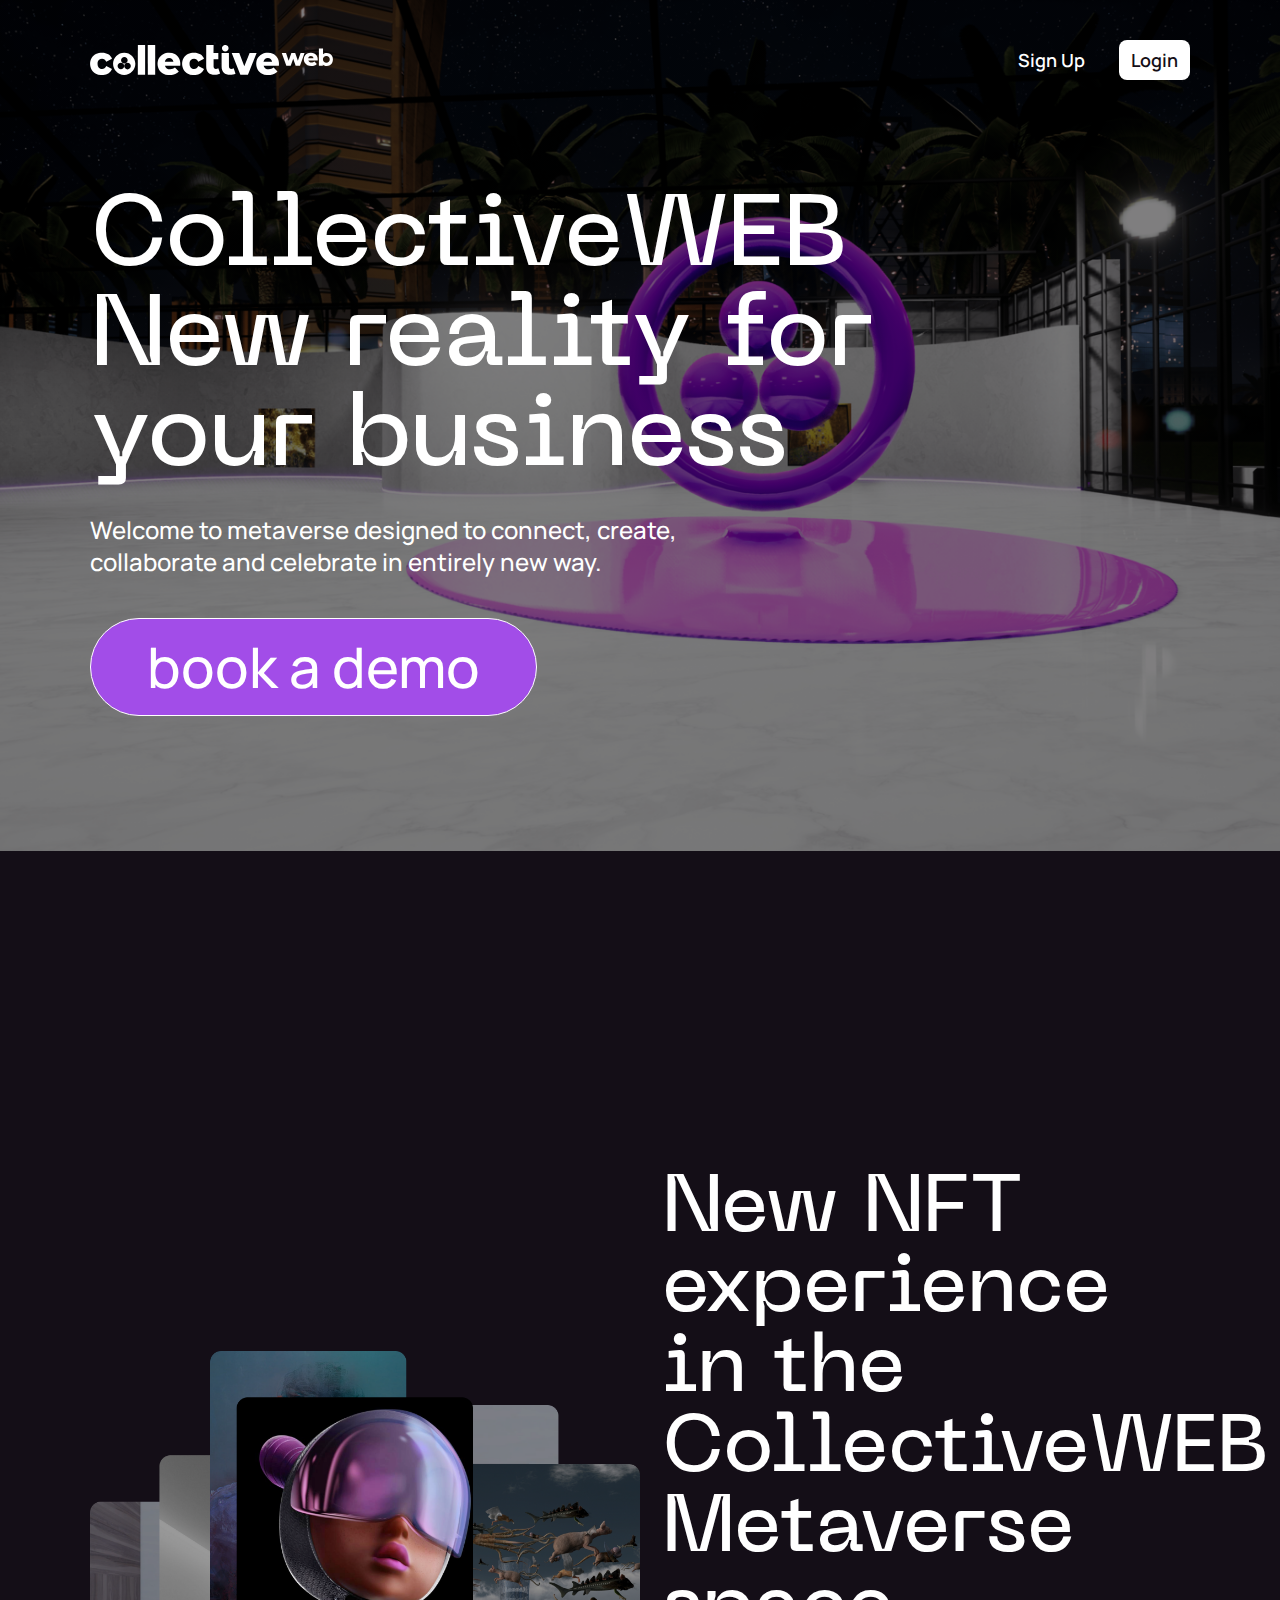
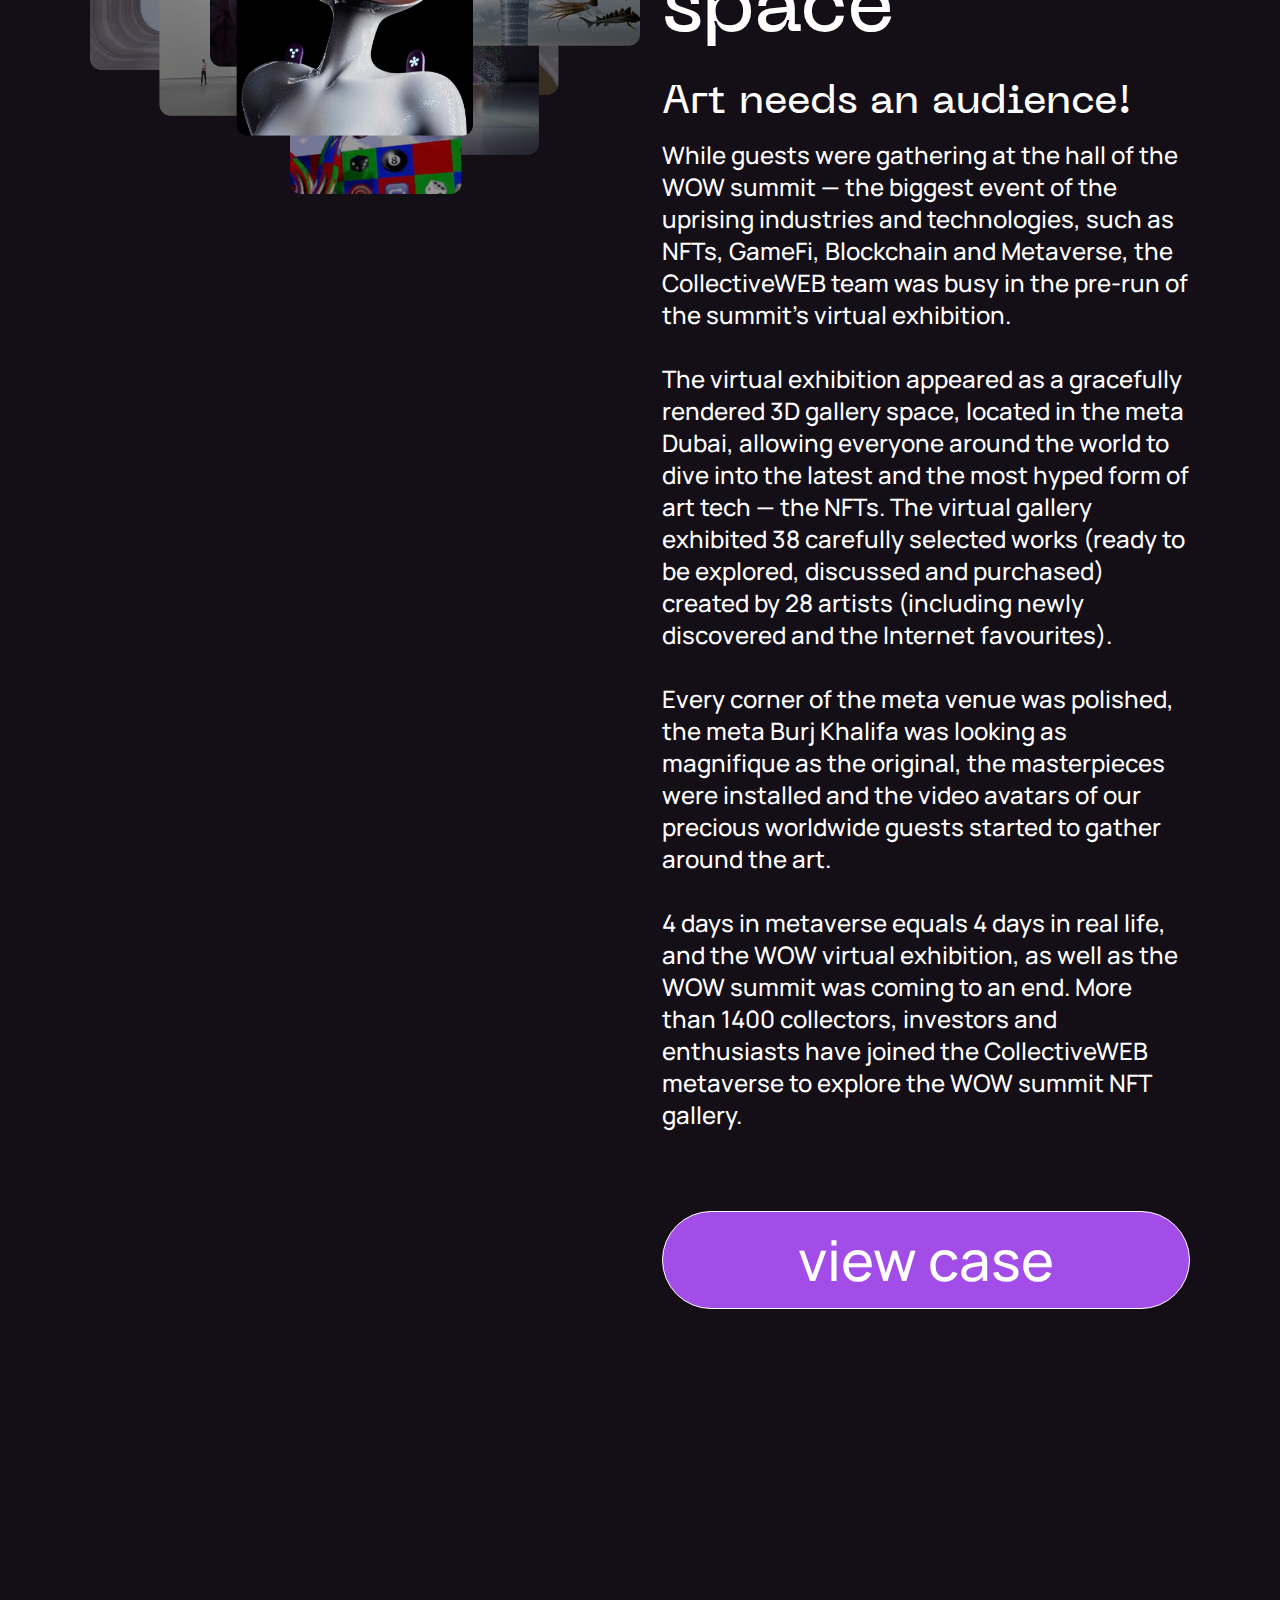
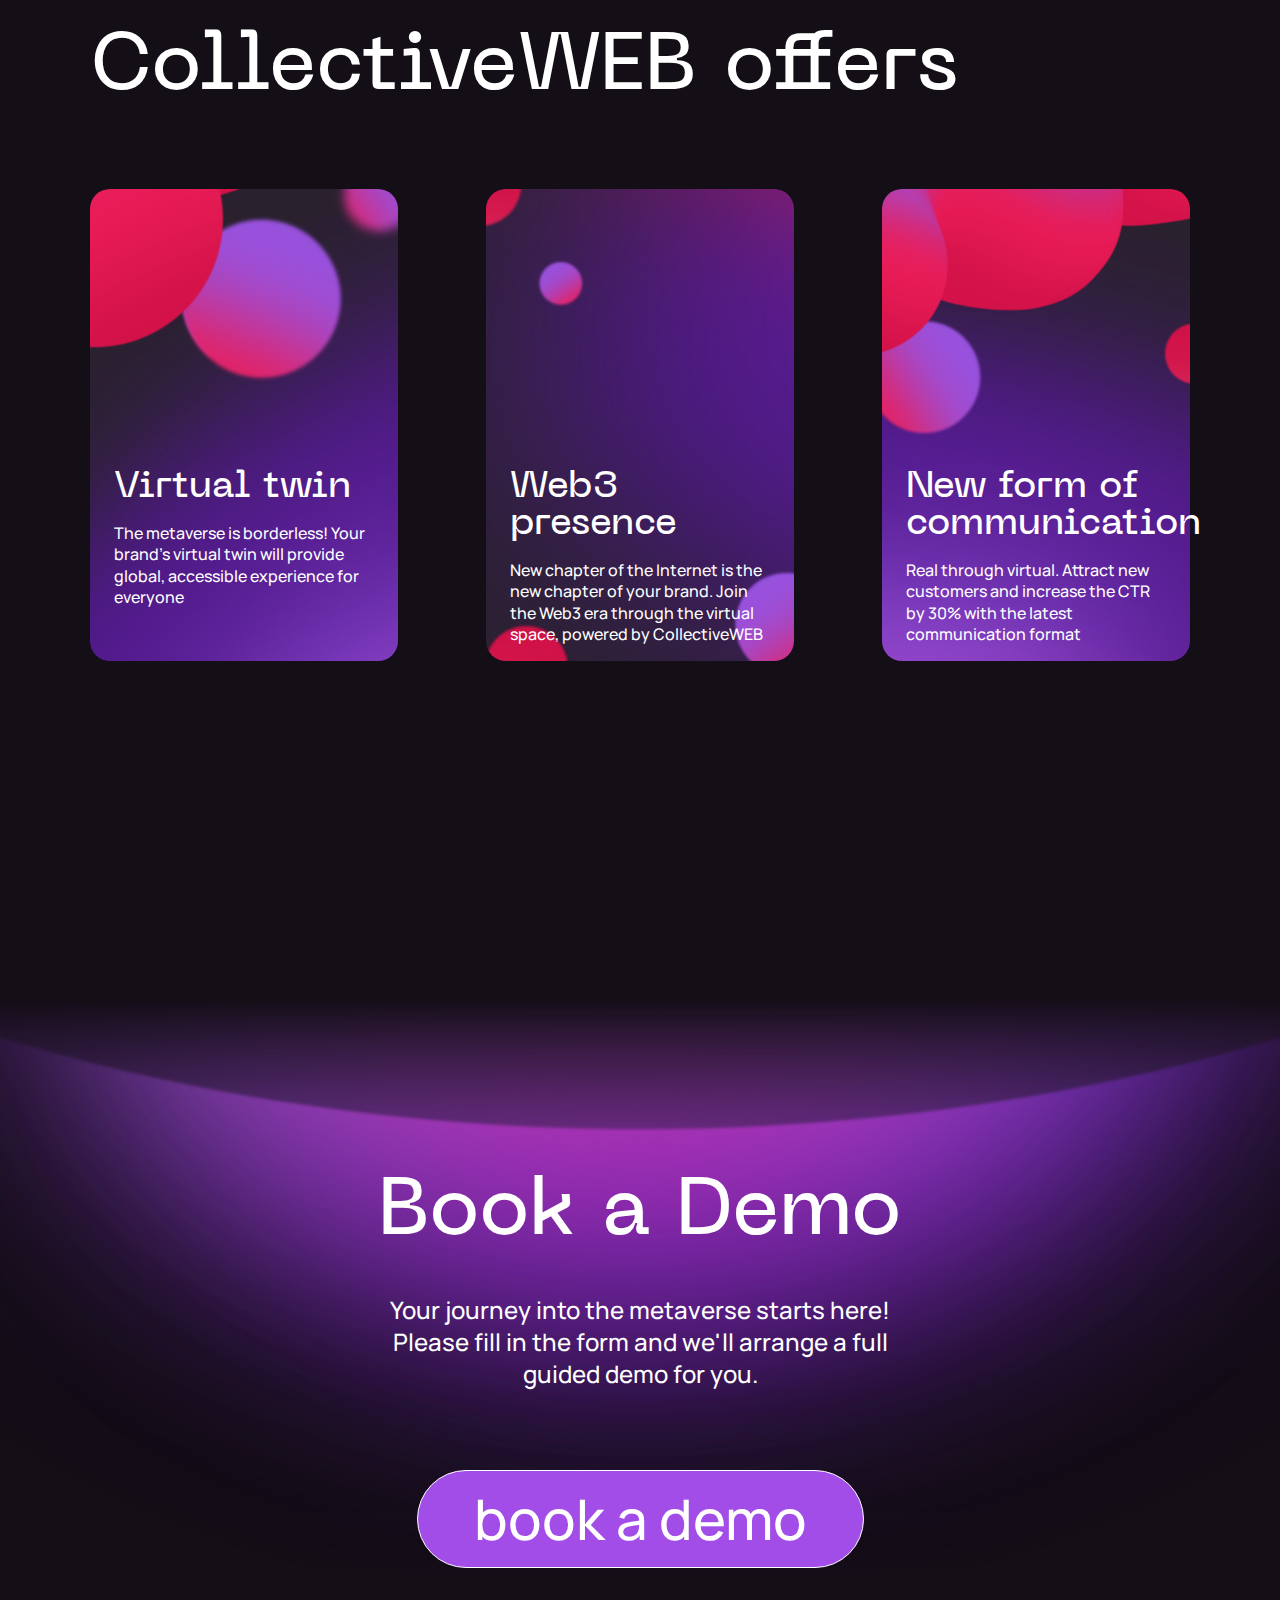
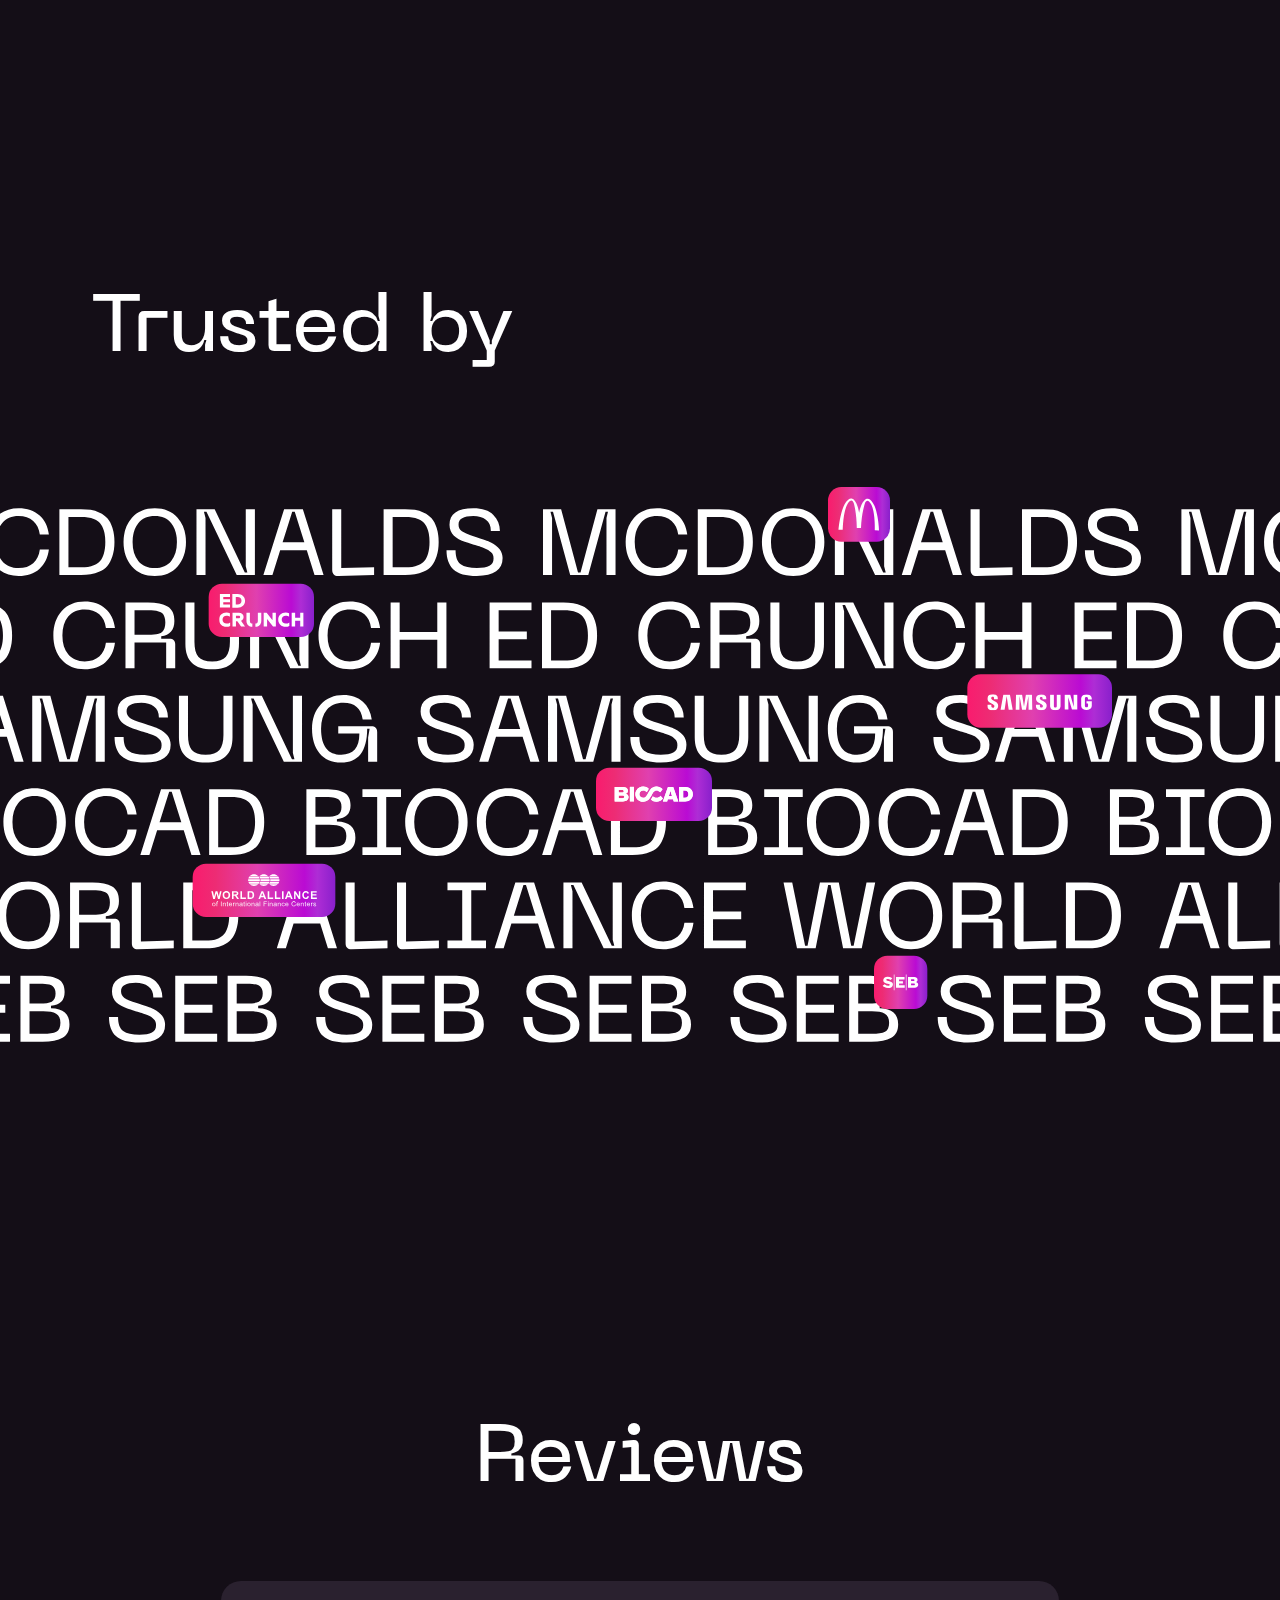
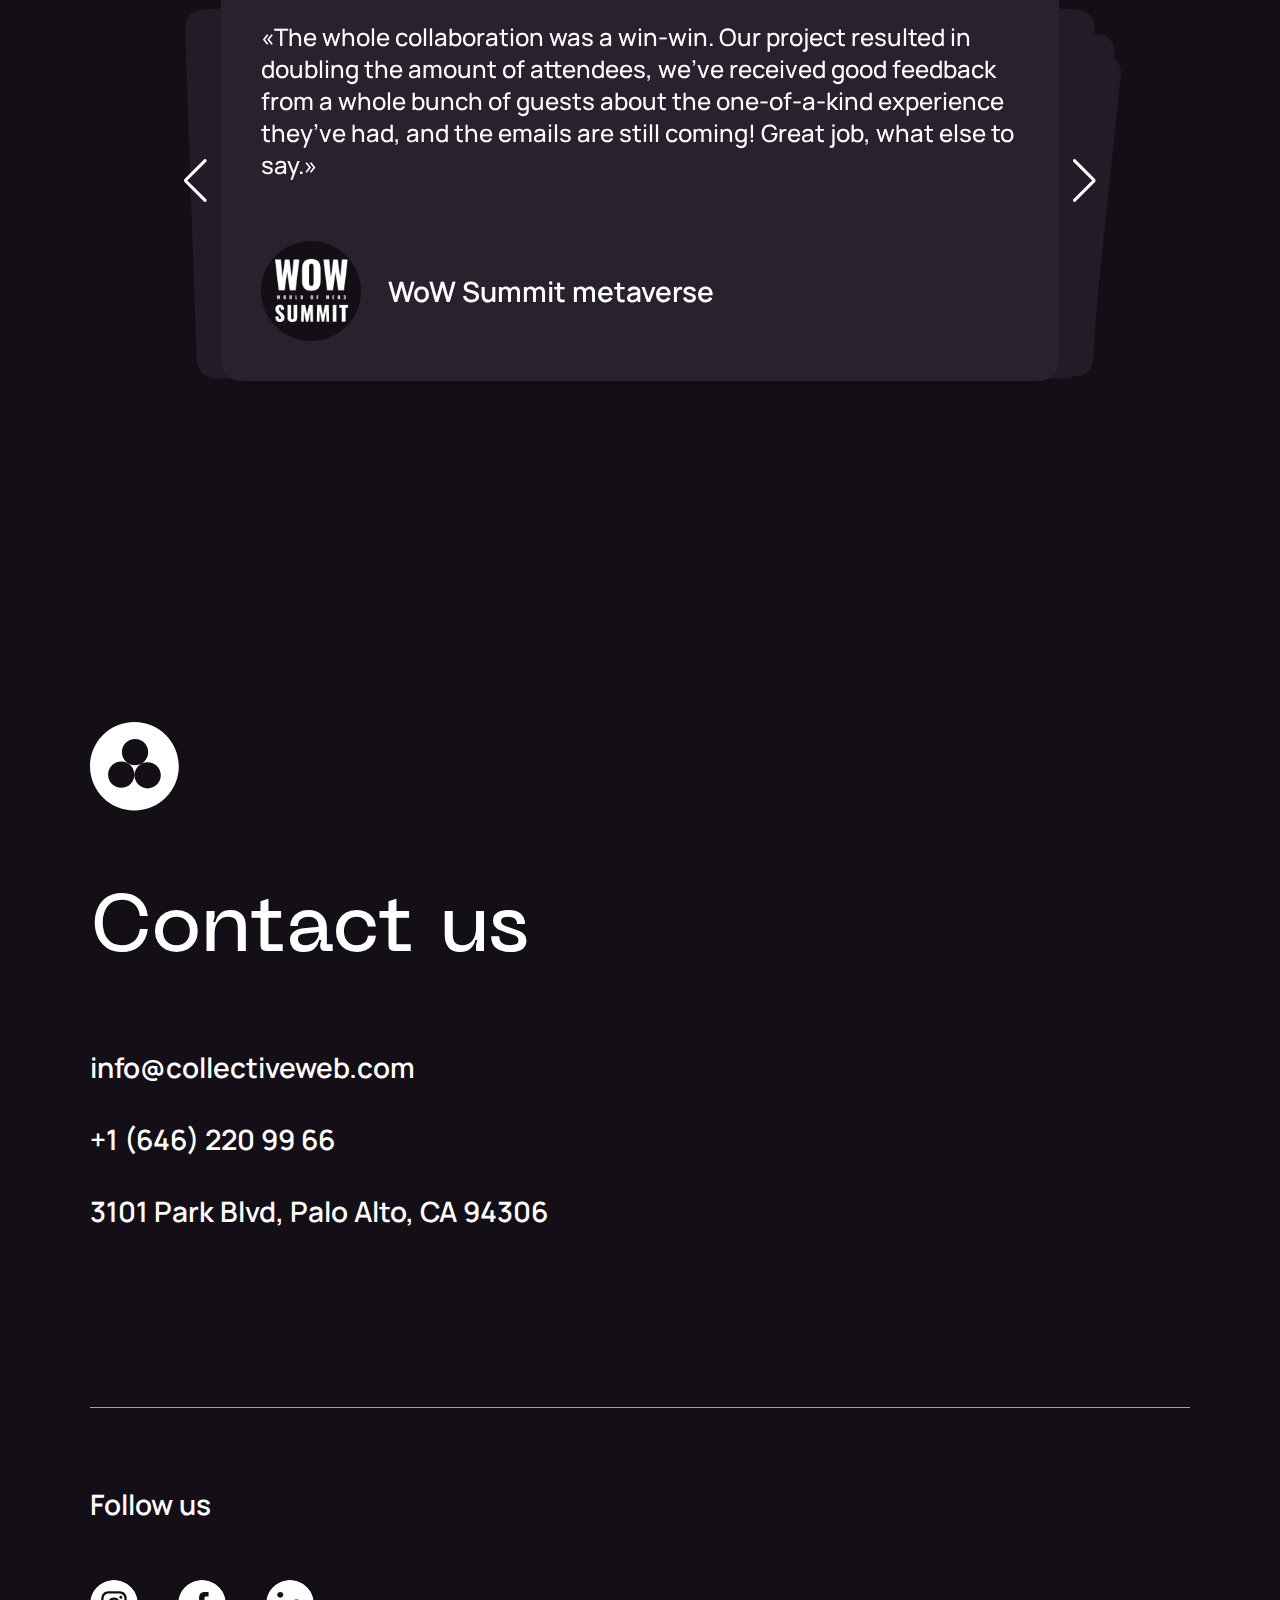
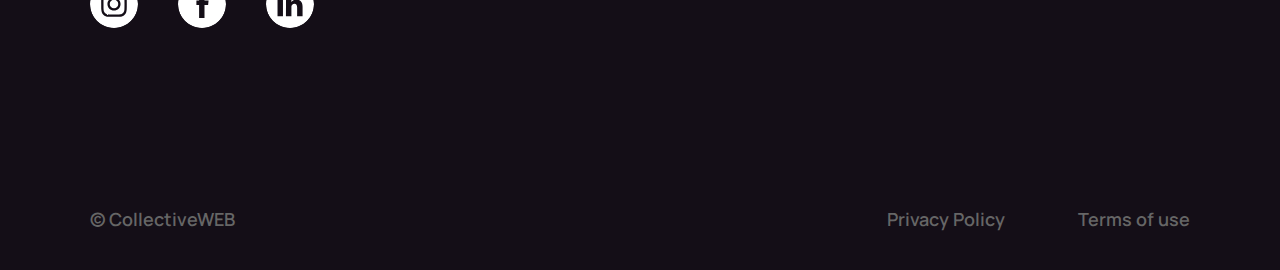
<file: index.html>
<!DOCTYPE html>
<html lang="en">
<head>
    <meta charset="UTF-8">
    <meta http-equiv="X-UA-Compatible" content="IE=edge">
    <meta name="viewport" content="width=device-width, initial-scale=1.0">

    <link rel="stylesheet" href="https://unpkg.com/swiper@8/swiper-bundle.min.css"/>

    <script src="https://unpkg.com/swiper@8/swiper-bundle.min.js"></script>

    <link rel="stylesheet" href="../sidebar/css/bootstrap.min.css" />
    <link rel="stylesheet" href="../sidebar/css/bootstrap-datetimepicker.min.css" />
    <link rel="stylesheet" href="sidebar/css/style.css">
    <link rel="stylesheet" href="css/style.css">

    <title>Collective Live</title>
</head>
<body>
    <section class="hero">
        <div class="background">
            <div class="header">
                <div class="logo"></div>
                <nav class="nav-menu">
                    <li class="nav-menu__item dropdown"><a href="#">Projects</a></li>
                    <li class="nav-menu__item"><a href="#">How it works</a></li>
                    <li class="nav-menu__item"><a href="#">Who it's for</a></li>
                    <li class="nav-menu__item"><a href="#">Pricing</a></li>
                    <li class="nav-menu__item"><a href="#">Why us</a></li>
                    <li class="nav-menu__item"><a href="#">Blog</a></li>
                    <li class="nav-menu__item dropdown"><a href="#">More</a></li>
                </nav>
                <div class="info">
                    <a href="#" class="signup-link" onclick="onSignButtonClick('SIGN_UP')">Sign Up</a>
                    <a href="#" class="login-link" onclick="onSignButtonClick('SIGN_IN')">Login</a>
                </div>
            </div>
            <div class="content">
                <h2>CollectiveWEB New reality for your business</h2>
                <p class="text">
                    Welcome to metaverse designed to connect, create,
                    collaborate and celebrate in entirely new way.
                </p>
                <div class="hero-container">
                    <a href="#sidebar" class="link">book a demo</a>
                </div>
            </div>
        </div>
    </section>
    <!-- Book a demo form -->
    <div id="sidebar" class="sidebar">
        <a href="#case" class="sidebar__area"></a>
        <div class="sidebar__body">
            <div class="sidebar__content">
                <div class="sidebar__container">
                    <h2>Book a demo</h2>
                    <a href="#case" class="close-btn"></a>
                </div>
                <h4>Personal info</h4>
                <form action="" method="get" class="formWithValidation">
                    <div class="sidebar__form">
                        <input class="input" type="text" placeholder="" name="Name" required>
                        <label for="input" class="name">Name</label>
                        <input class="input" type="text" placeholder="" name="Email" required>
                        <label for="input" class="email">Email</label>
                        <div class="data-time">
                            <div class="form-group">
                                <div class="input-group date" id="datetimepicker1">
                                    <input type="text" class="form-control" placeholder="Date"/>
                                    <span class="input-group-addon">
                                        <svg width="24" height="24" viewBox="0 0 24 24" fill="none" xmlns="http://www.w3.org/2000/svg">
                                            <mask id="mask0_216_4407" style="mask-type:alpha" maskUnits="userSpaceOnUse" x="1" y="1" width="22" height="22">
                                            <path fill-rule="evenodd" clip-rule="evenodd" d="M7 1C7.55228 1 8 1.44772 8 2V3.5H16V2C16 1.44772 16.4477 1 17 1C17.5523 1 18 1.44772 18 2V3.5H20C21.6569 3.5 23 4.84315 23 6.5V19.5C23 21.1569 21.6569 22.5 20 22.5H4C2.34315 22.5 1 21.1569 1 19.5V6.5C1 4.84315 2.34315 3.5 4 3.5H6V2C6 1.44772 6.44772 1 7 1ZM17 5.5H7H4C3.44772 5.5 3 5.94772 3 6.5V19.5C3 20.0523 3.44772 20.5 4 20.5H20C20.5523 20.5 21 20.0523 21 19.5V6.5C21 5.94772 20.5523 5.5 20 5.5H17ZM6 16.3C6 15.8582 6.35817 15.5 6.8 15.5H7.2C7.64183 15.5 8 15.8582 8 16.3V16.7C8 17.1418 7.64183 17.5 7.2 17.5H6.8C6.35817 17.5 6 17.1418 6 16.7V16.3ZM11.8 15.5C11.3582 15.5 11 15.8582 11 16.3V16.7C11 17.1418 11.3582 17.5 11.8 17.5H12.2C12.6418 17.5 13 17.1418 13 16.7V16.3C13 15.8582 12.6418 15.5 12.2 15.5H11.8ZM6 12.3C6 11.8582 6.35817 11.5 6.8 11.5H7.2C7.64183 11.5 8 11.8582 8 12.3V12.7C8 13.1418 7.64183 13.5 7.2 13.5H6.8C6.35817 13.5 6 13.1418 6 12.7V12.3ZM11.8 11.5C11.3582 11.5 11 11.8582 11 12.3V12.7C11 13.1418 11.3582 13.5 11.8 13.5H12.2C12.6418 13.5 13 13.1418 13 12.7V12.3C13 11.8582 12.6418 11.5 12.2 11.5H11.8ZM16 12.3C16 11.8582 16.3582 11.5 16.8 11.5H17.2C17.6418 11.5 18 11.8582 18 12.3V12.7C18 13.1418 17.6418 13.5 17.2 13.5H16.8C16.3582 13.5 16 13.1418 16 12.7V12.3ZM6.8 7.5C6.35817 7.5 6 7.85817 6 8.3V8.7C6 9.14183 6.35817 9.5 6.8 9.5H7.2C7.64183 9.5 8 9.14183 8 8.7V8.3C8 7.85817 7.64183 7.5 7.2 7.5H6.8ZM11 8.3C11 7.85817 11.3582 7.5 11.8 7.5H12.2C12.6418 7.5 13 7.85817 13 8.3V8.7C13 9.14183 12.6418 9.5 12.2 9.5H11.8C11.3582 9.5 11 9.14183 11 8.7V8.3ZM16.8 7.5C16.3582 7.5 16 7.85817 16 8.3V8.7C16 9.14183 16.3582 9.5 16.8 9.5H17.2C17.6418 9.5 18 9.14183 18 8.7V8.3C18 7.85817 17.6418 7.5 17.2 7.5H16.8Z" fill="#140E17"/>
                                            </mask>
                                            <g mask="url(#mask0_216_4407)">
                                            <rect width="24" height="24" fill="#140E17"/>
                                            </g>
                                        </svg>
                                    </span>
                                </div>
                            </div>
                            <div class="select">
                                <div class="select__header">
                                    <span class="select__current">Time</span>
                                    <div class="select__icon"></div>
                                </div>
                                <div class="select__body no-scroll">
                                    <div class="select__item">12:00</div>
                                    <div class="select__item">13:00</div>
                                    <div class="select__item">14:00</div>
                                    <div class="select__item">15:00</div>
                                    <div class="select__item">16:00</div>
                                    <div class="select__item">17:00</div>
                                    <div class="select__item">18:00</div>
                                    <div class="select__item">19:00</div>
                                    <div class="select__item">20:00</div>
                                </div>
                            </div>
                        </div>
                    </div>
                    <div class="sidebar__add-team">
                        <div class="flex-container">
                            <h4>Add your team</h4>
                            <div class="counter">
                                <span>0</span><span>/</span><span>4</span>
                            </div>
                        </div>
                        <div class="description">Invite people who interested in product</div>
                        <input type="email" placeholder="Participant e-mail">
                    </div>
                    <button class="validateBtn" type="submit">Book a demo</button>
                </form>
            </div>
        </div>
    </div>
    <!-- Popup -->
    <div id="signUp" class="popup">
        <a href="#case" class="popup__area"></a>
        <div class="popup__body">
            <div class="popup__content">
                <div class="popup__container">
                    <a href="#" class="tab-link">Sign Up</a>
                    <a href="#" class="tab-link">Log In</a>
                </div>
                <form action="" method="get" class="formWithValidation">
                    <div class="popup__form">
                        <input class="name field" type="text" placeholder="First name*" name="name">
                        <input class="name field" type="text" placeholder="Second name*" name="name">
                        <input class="email field" type="email" placeholder="Email*" name="email" required>
                        <input class="password field" type="password" placeholder="Password*" name="password" required>
                        <label for="password" class="password-label">Use 8 or more characters with a mix of letters, numbers & symbols.</label>
                        <input type="checkbox" class="custom-checkbox" id="checkbox" name="checkbox" value="yes">
                        <label for="checkbox" class="checkbox-label">I agree with the Terms of Use</label>
                        <button class="validateBtn" type="submit">Join now</button>
                        <span>Or sign up with</span>
                        <div class="pop-up-container">
                            <a href="#" class="google-link">
                                <svg width="41" height="40" viewBox="0 0 41 40" fill="none" xmlns="http://www.w3.org/2000/svg">
                                    <mask id="mask0_256_1228" style="mask-type:alpha" maskUnits="userSpaceOnUse" x="5" y="5" width="31" height="30">
                                    <path d="M5.5 20C5.5 22.5723 6.14699 24.9929 7.28764 27.1085C9.82117 31.8072 14.7881 35 20.5004 35C24.0551 35 27.3205 33.7637 29.891 31.6975C32.5341 29.5728 34.4421 26.5703 35.1723 23.1318C35.3874 22.1214 35.5003 21.0738 35.5003 19.9999C35.5003 19.0422 35.4105 18.1051 35.2382 17.1978H20.8301V23.1318H28.851C28.129 25.0588 26.7584 26.6684 25.0045 27.6969C23.6834 28.4725 22.1438 28.9168 20.5004 28.9168C16.6771 28.9168 13.4154 26.5102 12.1486 23.1294C11.7827 22.1561 11.5833 21.1011 11.5831 20C11.5831 18.9855 11.7529 18.0105 12.0645 17.1022C13.2678 13.6003 16.5897 11.0832 20.4996 11.0832C22.2311 11.0832 23.8474 11.5769 25.2147 12.4316L30.074 8.45328C27.4762 6.29645 24.1391 5 20.4996 5C14.7023 5 9.67363 8.2885 7.17719 13.1017C6.10492 15.1671 5.5 17.5127 5.5 20Z" fill="#A24DE8"/>
                                    </mask>
                                    <g mask="url(#mask0_256_1228)">
                                    <rect x="0.5" width="40" height="40" fill="#A24DE8"/>
                                    </g>
                                </svg>
                                Sign in with Google
                            </a>
                            <div class="icon"></div>
                        </div>
                    </div>
                </form>
            </div>
        </div>
    </div>

    <div id="logIn" class="popup">
        <a href="#case" class="popup__area"></a>
        <div class="popup__body">
            <div class="popup__content">
                <div class="popup__container">
                    <a href="#" class="tab-link">Sign Up</a>
                    <a href="#" class="tab-link">Log In</a>
                </div>
                <form action="" method="get" class="formWithValidation">
                    <div class="popup__form">
                        <input class="email field" type="email" placeholder="Email*" name="email" required>
                        <input class="password field" type="password" placeholder="Password*" name="password" required>
                        <a href="#" class="link">I forgot my password</a>
                        <button class="continue-btn" type="submit">Continue</button>
                        <span>Or sign up with</span>
                        <div class="pop-up-container">
                            <a href="#" class="google-link">
                                <svg width="41" height="40" viewBox="0 0 41 40" fill="none" xmlns="http://www.w3.org/2000/svg">
                                    <mask id="mask0_256_1228" style="mask-type:alpha" maskUnits="userSpaceOnUse" x="5" y="5" width="31" height="30">
                                    <path d="M5.5 20C5.5 22.5723 6.14699 24.9929 7.28764 27.1085C9.82117 31.8072 14.7881 35 20.5004 35C24.0551 35 27.3205 33.7637 29.891 31.6975C32.5341 29.5728 34.4421 26.5703 35.1723 23.1318C35.3874 22.1214 35.5003 21.0738 35.5003 19.9999C35.5003 19.0422 35.4105 18.1051 35.2382 17.1978H20.8301V23.1318H28.851C28.129 25.0588 26.7584 26.6684 25.0045 27.6969C23.6834 28.4725 22.1438 28.9168 20.5004 28.9168C16.6771 28.9168 13.4154 26.5102 12.1486 23.1294C11.7827 22.1561 11.5833 21.1011 11.5831 20C11.5831 18.9855 11.7529 18.0105 12.0645 17.1022C13.2678 13.6003 16.5897 11.0832 20.4996 11.0832C22.2311 11.0832 23.8474 11.5769 25.2147 12.4316L30.074 8.45328C27.4762 6.29645 24.1391 5 20.4996 5C14.7023 5 9.67363 8.2885 7.17719 13.1017C6.10492 15.1671 5.5 17.5127 5.5 20Z" fill="#A24DE8"/>
                                    </mask>
                                    <g mask="url(#mask0_256_1228)">
                                    <rect x="0.5" width="40" height="40" fill="#A24DE8"/>
                                    </g>
                                </svg>
                                Sign in with Google
                            </a>
                            <div class="icon"></div>
                        </div>
                    </div>
                </form>
            </div>
        </div>
    </div>
<!-- ____________________________________________ -->

    <section class="case">
        <div class="content">
            <div class="big-image"></div>
            <div class="case-container">
                <h2>New NFT experience in the CollectiveWEB Metaverse space</h2>
                <h4>Art needs an audience!</h4>
                <p>
                    While guests were gathering at the hall of the WOW summit — the biggest event
                    of the uprising industries and technologies, such as NFTs, GameFi, Blockchain
                    and Metaverse, the CollectiveWEB team was busy in the pre-run of the summit's
                    virtual exhibition.<br><br>
                    The virtual exhibition appeared as a gracefully rendered 3D gallery space,
                    located in the meta Dubai, allowing everyone around the world to dive into
                    the latest and the most hyped form of art tech — the NFTs. The virtual
                    gallery exhibited 38 carefully selected works (ready to be explored, discussed and purchased)
                    created by 28 artists (including newly discovered and the Internet favourites).<br><br>
                    Every corner of the meta venue was polished, the meta Burj Khalifa was looking as magnifique as the original,
                    the masterpieces were installed and the video avatars of our precious worldwide guests started to gather around the art.<br><br>
                    4 days in metaverse equals 4 days in real life, and the WOW virtual exhibition, as well as the WOW summit was coming to an end.
                    More than 1400 collectors, investors and enthusiasts have joined the CollectiveWEB metaverse to explore the WOW summit NFT gallery.
                </p>
                <a href="https://www.collectiveweb.com/companies/WOW%20Summit/landing" target="_blank" class="link">view case</a>
            </div>
        </div>
    </section>
    <section class="third-screen">
        <div class="content">
            <h2>CollectiveWEB offers</h2>
            <div class="cards-container">
                <div class="card img-1">
                    <div class="info">
                        <h4>Virtual twin</h4>
                        <p>
                            The metaverse is borderless! Your brand’s
                            virtual twin will provide global, accessible experience for everyone
                        </p>
                    </div>
                </div>
                <div class="card img-2">
                    <div class="info">
                        <h4>Web3 presence</h4>
                        <p>
                            New chapter of the Internet is the new chapter of your brand.
                            Join the Web3 era through the virtual space, powered by CollectiveWEB
                        </p>
                    </div>
                </div>
                <div class="card img-3">
                    <div class="info">
                        <h4>New form of communication</h4>
                        <p>
                            Real through virtual. Attract new customers and
                            increase the CTR by 30% with the latest communication format
                        </p>
                    </div>
                </div>
            </div>
        </div>
    </section>
    <section class="book-a-demo">
        <div class="background-image">
            <div class="content">
                <div class="book-a-demo-container">
                    <h2>Book a Demo</h2>
                    <p>
                        Your journey into the metaverse starts here!
                        Please fill in the form and we'll arrange a full guided demo for you.
                    </p>
                    <a href="#sidebar">book a demo</a>
                </div>
            </div>
        </div>
    </section>
    <section class="trusted-by">
        <div class="content"><h2>Trusted by</h2></div>
        <div class="background"></div>
    </section>
    <section class="reviews">
        <div class="content">
            <h2>Reviews</h2>
        </div>
        <div class="swiper">
            <div class="swiper-wrapper">
                <div class="swiper-slide">
                    <div class="review-card">
                        <p>
                            «The whole collaboration was a win-win.
                            Our project resulted in doubling the amount of attendees,
                            we’ve received good feedback from a whole bunch of guests
                            about the one-of-a-kind experience they’ve had, and the emails
                            are still coming! Great job, what else to say.»
                        </p>
                        <div class="info">
                            <div class="image wow"></div>
                            <h5>WoW Summit metaverse</h5>
                        </div>
                    </div>
                </div>
                <div class="swiper-slide">
                    <div class="review-card">
                        <p>
                            «We were impressed by the teams’ creativity,
                            dedication and attention to details.
                            Looking forward for the future projects.»
                        </p>
                        <div class="info">
                            <div class="image paysenger"></div>
                            <h5>Paysenger</h5>
                        </div>
                    </div>
                </div>
                <div class="swiper-slide">
                    <div class="review-card">
                        <p>
                            «I’ve said it before and I'll say it again.
                            Forget everything you heard about the metaverse.
                            This is a real game-changer in the industry,
                            the most advanced platform you can possibly get!!
                            Thank you all for doing what you’re doing and for
                            what you’ve done for Inder.»
                        </p>
                        <div class="info">
                            <div class="image pixelynx"></div>
                            <h5>Pixelynx</h5>
                        </div>
                    </div>
                </div>
            </div>
            <div class="swiper-button-prev"></div>
            <div class="swiper-button-next"></div>
        </div>
    </section>
    <footer class="footer">
        <div class="content">
            <div class="top">
                <div class="logo"></div>
                <h2>Contact us</h2>
                <div class="info">
                    <a href="mailto:info@collectiveweb.com">info@collectiveweb.com</a>
                    <a href="tel:+1(646)2209966">+1 (646) 220 99 66</a>
                    <span>3101 Park Blvd, Palo Alto, CA 94306</span>
                </div>
            </div>
            <div class="bottom">
                <div class="left">
                    <h5>Follow us</h5>
                    <div class="link-list">
                        <a href="https://www.instagram.com/collective_web/" target="_blank" class="link instagram"></a>
                        <a href="https://www.facebook.com/collectiveweb.metaverse" target="_blank" class="link facebook"></a>
                        <a href="https://www.linkedin.com/company/collectiveweb/" target="_blank" class="link linkedin"></a>
                    </div>
                </div>
                <div class="right">
                    <div class="list">
                        <div class="column">
                            <a href="#" class="list-item">NFT</a>
                            <a href="#" class="list-item">Retail</a>
                            <a href="#" class="list-item">Enterprise</a>
                        </div>
                        <div class="column">
                            <a href="#" class="list-item">How it works</a>
                            <a href="#" class="list-item">Who it's for</a>
                            <a href="#" class="list-item">Pricing</a>
                        </div>
                        <div class="column">
                            <a href="#" class="list-item">Why us</a>
                            <a href="#" class="list-item">Blog</a>
                            <a href="#" class="list-item">More</a>
                        </div>
                    </div>
                </div>
            </div>
            <div class="footer-container">
                <span>© CollectiveWEB</span>
                <a href="#" class="link">Privacy Policy</a>
                <a href="#">Terms of use</a>
            </div>
        </div>
    </footer>
    <script>
        const swiper = new Swiper('.swiper', {
        // Optional parameters
        direction: 'horizontal',
        loop: true,
        effect: 'cards',

        // If we need pagination
        pagination: {
            el: '.swiper-pagination',
        },

        // Navigation arrows
        navigation: {
            nextEl: '.swiper-button-next',
            prevEl: '.swiper-button-prev',
        },

        // And if we need scrollbar
        scrollbar: {
            el: '.swiper-scrollbar',
        },
        });
    </script>
    <script src="../sidebar/js/select.js"></script>
    <script src="../sidebar/js/jquery-3.2.1.min.js"></script>
    <script src="../sidebar/js/moment-with-locales.min.js"></script>
    <script src="../sidebar/js/bootstrap.min.js"></script>
    <script src="../sidebar/js/bootstrap-datetimepicker.min.js"></script>
    <script>
        $(function () {
            $('#datetimepicker1').datetimepicker(
                {
                    locale: 'en',
                    format: 'DD.MM.YYYY'
             });
        });
    </script>
    <script src="js/show-menu.js"></script>
    <script src="js/buttons.js"></script>
</body>
</html>
</file>
<file: sidebar/css/style.css>
* {
    box-sizing: border-box;
}

.sidebar__area {
    position: absolute;
    width: 100%;
    height: 100%;
    top: 0;
    left: 0;
}

.sidebar {
    color: #140E17;
    position: fixed;

    width: 100%;
    height: 100%;

    background-color: rgba(20, 14, 23, 0.5);

    top: 0;
    left: 0;

    opacity: 0;
    visibility: hidden;

    transition: all 0.8s ease 0s;

    overflow-y: hidden;
    overflow-x: hidden;
}

.sidebar:target {
    opacity: 1;
    visibility: visible;
    z-index: 999;
}

.sidebar:target .sidebar__content {
    transform: translate(0px, 0px);
    opacity: 1;
}

.sidebar__body {
    height: 100%;
    display: flex;
    justify-content: center;
    align-items: center;
}

.sidebar__content {
    width: 460px;
    padding: 24px;
    border: 1px solid #DDDDDD;
    border-radius: 8px;
    background-color: #FFFFFF;
}

.sidebar__container {
    display: flex;
    justify-content: space-between;
}

.sidebar__content h2 {
    font-weight: 500;
    font-size: 40px;
    line-height: 48px;

    margin-bottom: 24px;
}

.sidebar__content .close-btn {
    display: block;

    width: 42px;
    height: 42px;
    margin-top: 0;
    margin-bottom: auto;

    background-image: url("../../images/close-popup.svg");
    background-size: contain;
    background-repeat: no-repeat;
    background-position: center center;
}

.sidebar__content h4 {
    font-weight: 600;
    font-size: 24px;
    line-height: 28px;

    margin-bottom: 24px;
}

.sidebar__form {
    border-bottom: 1px solid #DDDDDD;
    padding-bottom: 40px;
}

.input {
    width: 100%;
    height: 72px;
    background: #FFFFFF;
    border: 1px solid #DDDDDD;
    box-sizing: border-box;
    border-radius: 8px;
    padding: 16px 16px;

    font-weight: 600;
    font-size: 16px;
    line-height: 24px;
    color: #A2A2A2;
    transition: all 0.2s ease;

    outline: none;
}

.input:hover,
.input:active,
.input:focus {
    border-color: #A2A2A2;
}

.input:active,
.input:focus {
    padding: 18px 16px 12px 16px;
    color: #140E17;
}

.input:disabled {
    background-color: #EEEEEE;
    color: #737373;
}

label.name,
label.email {
    top: -45px;
}

.input:focus + label.name,
.input:focus + label.email {
    top: -65px;
    text-transform: uppercase;
}

label {
    position: relative;
    top: 28px;
    left: 16px;
    font-weight: 700;
    font-size: 16px;
    line-height: 20px;    
    letter-spacing: 0.03em;
    color: #9E9E9E;
}

.data-time {
    display: flex;
}

.data-time .input-group-addon{
    padding: 6px 12px;
    text-align: center;
    border: 1px solid #DDDDDD;
    border-left: none;
    border-radius: 8px;
    border-top-left-radius: 0;
    border-bottom-left-radius: 0;
    background-color: #FFFFFF;
}

.input-group-addon, .input-group-btn {
    width: auto;
}

.form-group {
    margin-bottom: 0;
}

.form-control {
    height: 72px;
    font-family: "Manrope", sans-serif;
    font-weight: 600;
    font-size: 18px;
    line-height: 24px;
    color: #140E17;
    border: 1px solid #DDDDDD;
    border-right: none;
    border-top-left-radius: 8px;
    border-bottom-left-radius: 8px;
    transition: none;
    box-shadow: none;
}

.form-control:focus {
    box-shadow: none;
    border-color: #DDDDDD;
}

.popup__date {
    display: flex;
    flex-direction: column;

    margin-right: 30px;
}

.select {
    width: 124px;
    height: 69px;
    margin-left: 12px;
    position: relative;
}

.select.is-active .select__body {
    display: block;
    z-index: 5;
}

.select__header {
    display: flex;
    justify-content: space-between;
    align-items: center;

    cursor: pointer;
    background-color: #FFFFFF;
    border: 1px solid #DDDDDD;
    border-radius: 8px;
    padding: 23px 23px;
}

.select__icon {
    width: 24px;
    height: 24px;
    background: url("../../images/select-arrow.svg") no-repeat center;
    background-size: contain;
    flex-shrink: 0;

    margin-left: 10px;
}

.select__current {
    font-weight: 600;
    font-size: 18px;
    line-height: 24px;

    color: #9E9E9E;
}

.select__body {
    display: none;

    position: absolute;
    left: 0;
    right: 0;
    top: 100%;
    max-height: 260px;
    padding: 20px 20px;
    background-color: #FFFFFF;
    filter: drop-shadow(0px 4px 20px rgba(20, 14, 23, 0.05));
    border-radius: 8px;
    margin-top: 12px;
    overflow-y: scroll;
}

.no-scroll::-webkit-scrollbar {display:none;}
.no-scroll::-moz-scrollbar {display:none;}
.no-scroll::-o-scrollbar {display:none;}
.no-scroll::-google-ms-scrollbar {display:none;}
.no-scroll::-khtml-scrollbar {display:none;}

.select__item {
    font-weight: 600;
    font-size: 16px;
    line-height: 24px;
    text-align: center;
    color: #140E17;
    padding: 8px 8px;
    cursor: pointer;
    border-radius: 6px;
    transition: all 0.2s ease;
}

.select__item:hover {
    background: #F0E2FB;
    outline: 1px solid #A24DE8;
    box-sizing: border-box;
}

.select__item:active {
    background: #A24DE8;
    color: #FFFFFF;
}

.sidebar__add-team {
    margin-top: 16px;
}

.sidebar__add-team .flex-container {
    display: flex;
    justify-content: space-between;
    align-items: center;
}

.sidebar__add-team .flex-container h4 {
    font-weight: 600;
    font-size: 24px;
    line-height: 28px;
    margin-bottom: 0;
}

.sidebar__add-team .flex-container .counter {
    font-weight: 600;
    font-size: 18px;
    line-height: 24px;
    color: #9E9E9E;
}

.sidebar__add-team .description {
    margin-top: 8px;
    margin-bottom: 24px;
    font-weight: 600;
    font-size: 18px;
    line-height: 24px;
    color: #9E9E9E;
}

.sidebar__add-team input {
    width: 100%;
    height: 72px;
    background: #FFFFFF;
    border: 1px solid #DDDDDD;
    box-sizing: border-box;
    border-radius: 8px;
    padding: 16px 16px;

    font-weight: 600;
    font-size: 18px;
    line-height: 24px;
    color: #140E17;
    transition: all 0.2s ease;

    outline: none;
}

.sidebar__add-team input:hover,
.sidebar__add-team input:active,
.sidebar__add-team input:focus {
    border-color: #A2A2A2;
}



.sidebar .validateBtn {
    width: 100%;
    padding: 24px 0;
    margin-top: 40px;

    font-family: "Manrope", sans-serif;
    font-weight: 700;
    font-size: 16px;
    line-height: 24px;
    text-align: center;
    background: #A24DE8;
    border-radius: 8px;
    color: #FFFFFF;
    border: none;

    transition: all 0.3s ease;
}

.sidebar .validateBtn:hover {
    background-color: #673491;
}

@media (max-width: 530px) {
    .sidebar {
        overflow-y: scroll;
    }

    .sidebar__content {
        width: 95%;
        padding: 12px 12px;
    }

    .sidebar__content .close-btn {
        width: 27px;
        height: 27px;
    }

    .sidebar__content h2 {
        font-weight: 600;
        font-size: 30px;
        line-height: 30px;
        margin-bottom: 18px;
    }

    .sidebar__form {
        padding-bottom: 20px;
    }

    .sidebar__content h4 {
        font-weight: 600;
        font-size: 20px;
        line-height: 20px;
        margin-bottom: 20px;
    }

    .sidebar__add-team {
        margin-top: 10px;
    }

    .sidebar__add-team .flex-container h4 {
        font-size: 20px;
        line-height: 20px;
    }

    .sidebar__add-team .flex-container .counter {
        font-size: 15px;
        line-height: 15px;
    }

    .sidebar__add-team .description {
        font-size: 15px;
        line-height: 15px;
        margin-bottom: 15px;
    }

    .sidebar .validateBtn {
        margin-top: 20px;
    }
}
</file>
<file: css/style.css>
@import url('https://fonts.googleapis.com/css2?family=Manrope:wght@500;600;700&display=swap');

/* @font-face {
    font-family: "Neue Machina", serif, sans-serif;
    font-style: normal;
    font-weight: 400;
    src: url("../fonts/PPNeueMachina-Medium.woff"), url("../fonts/PPNeueMachina-Medium.woff2"), 
    url("../fonts/PPNeueMachina-Medium.eot"), url("../fonts/PPNeueMachina-Medium.otf"),
    url("../fonts/PPNeueMachina-Medium.ttf");
} */

@font-face {
    font-family: "Neue Machina";
    font-style: normal;
    font-weight: 400;
    src: url("../fonts/PPNeueMachina-Medium.woff2") format("woff2"),
           url("../fonts/PPNeueMachina-Medium.woff") format("woff");
   }

* {
    box-sizing: border-box;
}

html,
body {
    margin: 0 auto;
    padding: 0;
    font-family: "Manrope", sans-serif;
    background-color: #140E17;
    color: #FFFFFF;
}

a {
    text-decoration: none;
    color: inherit;
    display: block;
}

button {
    cursor: pointer;
}

li {
    list-style: none;
}

ul {
    margin: 0;
    padding: 0;
}

h1,
h2,
h3,
h4,
h5,
h6 {
    margin: 0;
    padding: 0;
}

p {
    margin: 0;
    padding: 0;
}

.content {
    max-width: 1740px;
    margin: 0 auto;
}

/* Hero */

.hero .background {
    position: relative;
    background: linear-gradient( rgba(0, 0, 0, 0.5), rgba(0, 0, 0, 0.5) ), url("../images/webp/hero-background.webp");
    background-size: cover;
    background-position: center;
    background-repeat: no-repeat;
}

.hero .background .header {
    max-width: 1740px;
    margin: 0 auto;
    padding-top: 40px;

    position: relative;
    z-index: 2;
    display: flex;
    justify-content: space-between;
    align-items: center;
}

.hero .background .header .logo {
    width: 258px;
    height: 32px;

    background-image: url("../images/logo.svg");
    background-size: contain;
    background-repeat: no-repeat;
}

.hero .background .header .nav-menu {
    display: none;
    align-items: center;

    font-weight: 700;
    font-size: 16px;
    line-height: 24px;
}

.hero .background .header .nav-menu__item:not(:last-child) {
    margin-right: 40px;
}

.hero .background .header .nav-menu__item {
    display: flex;
    align-items: center;
}

.hero .background .header .dropdown::after {
    display: block;
    content: '';
    width: 24px;
    height: 24px;
    margin-left: 8px;
    background-size: cover;
    background-image: url("../images/dropdown-arrow.svg");
}

.hero .background .header .info {
    display: flex;
    align-items: center;

    font-weight: 600;
    font-size: 18px;
    line-height: 24px;
    text-align: right;
}

.hero .background .header .info .signup-link {
    margin-right: 34px;
}

.hero .background .header .info .login-link {
    background-color: #FFFFFF;
    color: #140E17;
    padding: 8px 12px;
    border-radius: 8px;
}

.hero .background .header .info .signup-link:hover {
    color: #FFFFFF;
    text-decoration: none;
}

.hero .background .header .info .signup-link:visited {
    color: #FFFFFF;
    text-decoration: none;
}

.hero .background .header .info .login-link:hover {
    color: #140E17;
    text-decoration: none;
}

.hero .background .header .info .login-link:visited {
    color: #140E17;
    text-decoration: none;
}

.hero .background .content {
    position: relative;
    z-index: 3;
    display: flex;
    flex-direction: column;
    justify-content: space-between;
    margin-top: 200px;
    padding-bottom: 135px;
}

.hero .background .content h2 {
    width: 55%;
    font-family: "Neue Machina", serif, sans-serif;
    font-weight: 400;
    font-size: 100px;
    line-height: 100px;

    margin-bottom: 24px;
}

.hero .background .content .text {
    width: 55%;
    font-weight: 500;
    font-size: 24px;
    line-height: 32px;
}

.hero .background .content .hero-container {
    width: 100%;
    display: flex;

    margin-top: 40px;
}

.hero .background .content .hero-container .link {
    padding: 8px 56px;
    border: 1px solid #FFFFFF;
    background-color: #A24DE8;
    border-radius: 100px;

    text-align: center;
    font-weight: 500;
    font-size: 56px;
    line-height: 80px;
    text-transform: lowercase;
    transition: all 0.3s ease;
}

.hero .background .content .hero-container .link:hover {
    background-color: #673491;
    color: #FFFFFF;
    text-decoration: none;
}

.hero .background .content .hero-container .link:visited {
    color: #FFFFFF;
    text-decoration: none;
}

/* Case */

.case {
    margin-top: 320px;
}

.case .content {
    display: flex;
    justify-content: space-between;
}

.case .content .big-image {
    width: 50%;
    height: 803px;
    background-image: url("../images/webp/img-group.webp");
    background-size: contain;
    background-position: center;
    background-repeat: no-repeat;
}

.case .content .case-container {
    width: 48%;
}

.case .content .case-container h2 {
    font-family: 'Neue Machina', sans-serif;
    font-weight: 400;
    font-size: 80px;
    line-height: 80px;

    margin-bottom: 32px;
}

.case .content .case-container h4 {
    font-family: "Neue Machina", sans-serif;
    font-weight: 400;
    font-size: 40px;
    line-height: 40px;

    margin-bottom: 16px;
}

.case .content .case-container p {
    font-weight: 500;
    font-size: 24px;
    line-height: 32px;

    margin-bottom: 80px;
}

.case .content .case-container a {    
    padding: 8px 56px;
    border: 1px solid #FFFFFF;
    background-color: #A24DE8;
    border-radius: 100px;

    text-align: center;
    font-weight: 500;
    font-size: 56px;
    line-height: 80px;
    text-transform: lowercase;
    transition: all 0.3s ease;
}

.case .content .case-container a:hover {
    background-color: #673491;
    color: #FFFFFF;
    text-decoration: none;
}

.case .content .case-container a:visited {
    color: #FFFFFF;
    text-decoration: none;
}

/* Third Screen */

.third-screen {
    margin-top: 320px;
}

.third-screen .content .cards-container {
    display: flex;
    justify-content: space-between;
    align-items: center;
}

.third-screen .content h2 {
    font-family: "Neue Machina", sans-serif;
    font-weight: 400;
    font-size: 80px;
    line-height: 80px;

    margin-bottom: 80px;
}

.third-screen .content .cards-container .card {
    width: 32%;
    height: 731px;
    display: flex;
    flex-direction: column;
    background-position: center;
    background-repeat: no-repeat;
    background-size: cover;
    border-radius: 20px;
    padding: 475px 24px 24px 24px;
}

.third-screen .content .cards-container .card:not(:last-child) {
    margin-right: 30px;
}

.img-1 {
    background-image: url("../images/webp/img-1.webp");
}

.img-2 {
    background-image: url("../images/webp/img-2.webp");
}

.img-3 {
    background-image: url("../images/webp/img-3.webp");
}

.third-screen .content .cards-container .card .info h4 {
    font-family: "Neue Machina", sans-serif;
    font-weight: 400;
    font-size: 56px;
    line-height: 56px;

    margin-bottom: 16px;
}

.third-screen .content .cards-container .card .info p {
    font-weight: 500;
    font-size: 24px;
    line-height: 32px;
}

/* Book a Demo */

.book-a-demo {
    margin-top: 320px;
}

.book-a-demo .background-image {
    display: flex;
    justify-content: center;
    align-items: center;
    background-image: url("../images/background-book-a-demo.svg");
    background-position: center 0;
    background-repeat: no-repeat;
    background-size: cover;
    height: 590px;
    height: 797px;
}

.book-a-demo .content {
    margin-top: 190px;
}

.book-a-demo .content .book-a-demo-container {
    display: flex;
    flex-direction: column;
    align-items: center;
    justify-content: center;
    text-align: center;
}

.book-a-demo .content .book-a-demo-container h2 {
    font-family: "Neue Machina", sans-serif;
    font-weight: 400;
    font-size: 80px;
    line-height: 80px;

    margin-bottom: 40px;
}

.book-a-demo .content .book-a-demo-container p {
    width: 50%;
    font-weight: 500;
    font-size: 24px;
    line-height: 32px;

    margin-bottom: 80px;
}

.book-a-demo .content .book-a-demo-container a {    
    padding: 8px 56px;
    border: 1px solid #FFFFFF;
    background-color: #A24DE8;
    border-radius: 100px;

    text-align: center;
    font-weight: 500;
    font-size: 56px;
    line-height: 80px;
    text-transform: lowercase;
    transition: all 0.3s ease;
}

.book-a-demo .content .book-a-demo-container a:hover {
    background-color: #673491;
    color: #FFFFFF;
    text-decoration: none;
}

.book-a-demo .content .book-a-demo-container a:visited {
    color: #FFFFFF;
    text-decoration: none;
}

.sidebar__add-team {
    display: none;
}

/* Trusted By */
.trusted-by {
    margin-top: 320px;
}

.trusted-by .content h2 {
    font-family: "Neue Machina", sans-serif;
    font-weight: 400;
    font-size: 80px;
    line-height: 80px;

    margin-bottom: 80px;
}

.trusted-by .background {
    width: 100%;
    height: 867px;
    background-image: url("../images/trusted-by.svg");
    background-size: contain;
    background-position: center;
    background-repeat: no-repeat;
}

/* Reviews */
.reviews {
    margin-top: 320px;
}

.reviews .content {
    display: flex;
    flex-direction: column;
    align-items: center;
}

.reviews .content h2 {
    font-family: "Neue Machina", sans-serif;
    font-weight: 400;
    font-size: 80px;
    line-height: 80px;
    margin-bottom: 80px;
}

.swiper {
    width: 838px;
    height: 400px;
}

.swiper-slide {
    background-color: #2A212F;
    border-radius: 20px;
}

.swiper-slide .review-card {
    display: flex;
    flex-direction: column;
    justify-content: space-between;
    padding: 40px;
    height: 100%;
    box-sizing: border-box;
}

.reviews .swiper-slide .info {
    display: flex;
    align-items: center;
}

.reviews .swiper-slide .info .image {
    min-width: 100px;
    height: 100px;
    background-color: #140E17;
    background-position: center;
    background-repeat: no-repeat;
    background-size: 73px;
    border-radius: 100%;

    margin-right: 27px;
}

.reviews .swiper-slide .image.wow {
    background-image: url("../images/webp/wow.webp");
}

.reviews .swiper-slide .image.paysenger {
    background-image: url("../images/webp/paysenger.webp");
}

.reviews .swiper-slide .image.pixelynx {
    background-image: url("../images/webp/Pixelynx_logo.webp");
}

.reviews .swiper-slide p {
    font-weight: 500;
    font-size: 24px;
    line-height: 32px;

    margin-bottom: 60px;
}

.reviews .swiper-slide h5 {
    font-weight: 600;
    font-size: 28px;
    line-height: 32px;
}

.swiper-button-prev, .swiper-rtl .swiper-button-next {
    left: -39px;
}

.swiper-button-next, .swiper-rtl .swiper-button-prev {
    right: -39px;
}

.swiper-button-next, .swiper-button-prev {
    color: #FFFFFF;
}

/* Footer */

.footer {
    margin-top: 340px;
}

.footer .content .top {
    border-bottom: 1px solid #A2A2A2;
    padding-bottom: 180px;
}

.footer .content .top .logo {
    width: 90px;
    height: 90px;
    margin-bottom: 80px;

    background-image: url("../images/footer-logo.svg");
    background-size: contain;
    background-position: center;
    background-repeat: no-repeat;
}

.footer .content .top h2 {
    font-family: "Neue Machina", sans-serif;
    font-weight: 400;
    font-size: 80px;
    line-height: 80px;
    margin-bottom: 80px;
}

.footer .content .top .info {
    font-weight: 600;
    font-size: 28px;
    line-height: 32px;
}

.footer .content .top .info a {
    margin-bottom: 40px;
}

.footer .content .bottom {
    display: flex;
    justify-content: space-between;
    padding-top: 80px;
}

.footer .content .bottom .left {
    width: 50%;
}

.footer .content .bottom .left h5 {
    font-weight: 600;
    font-size: 28px;
    line-height: 32px;
    margin-bottom: 60px;
}

.footer .content .bottom .left .link-list {
    display: flex;
}

.footer .content .bottom .left .link-list .link {
    display: block;
    width: 48px;
    height: 48px;
    border-radius: 100%;
    background-position: center;
    background-size: contain;
    background-repeat: no-repeat;
}

.footer .content .bottom .left .link-list .link:not(:last-child) {
    margin-right: 40px;
}

.footer .content .bottom .left .link-list .link.instagram {
    background-image: url("../images/inst.svg");
}

.footer .content .bottom .left .link-list .link.facebook {
    background-image: url("../images/facebook.svg");
}

.footer .content .bottom .left .link-list .link.linkedin {
    background-image: url("../images/LinkedIn.svg");
}

.footer .content .bottom .right {
    display: none;
    width: 50%;
}

.footer .content .bottom .right .list {
    display: flex;
    justify-content: space-between;
}

.footer .content .bottom .right .list .column .list-item {
    font-weight: 600;
    font-size: 28px;
    line-height: 32px;
}

.footer .content .bottom .right .list .column .list-item:not(:last-child) {
    margin-bottom: 40px;
}

.footer .content .footer-container {
    display: flex;
    justify-content: space-between;
    align-items: center;
    margin-top: 180px;
    padding-bottom: 40px;

    font-weight: 600;
    font-size: 18px;
    line-height: 22px;
    color: #666666;
}

.footer .content .footer-container .link {
    margin-left: auto;
    margin-right: 73px;
}

/* Popup */

/* Register-form popup */

.popup__area {
    position: absolute;
    width: 100%;
    height: 100%;
    top: 0;
    left: 0;
}

.popup {
    position: fixed;

    width: 100%;
    height: 100%;

    background-color: rgba(20, 14, 23, 0.5);

    top: 0;
    left: 0;

    opacity: 0;
    visibility: hidden;

    transition: all 0.8s ease 0s;

    overflow-y: auto;
    overflow-x: hidden;
}

.popup.active {
    opacity: 1;
    visibility: visible;
}

.popup:target {
    opacity: 1;
    visibility: visible;
    z-index: 999;
}

.popup:target .popup__content {
    transform: translate(0px, 0px);
    opacity: 1;
}

.popup__body {
    height: 100%;
    margin-right: 20px;

    display: flex;
    justify-content: flex-end;
    align-items: center;
}

.popup__content {
    width: 379px;

    background-color: #FFFFFF;

    padding: 24px;

    font-family: 'Manrope', sans-serif;
    font-style: normal;
    font-weight: normal;
    font-size: 22px;
    line-height: 32px;
    border-radius: 8px;

    color: #140E17;

    opacity: 0;
    transition: all 0.8s ease 0s;
    transform: translate(0px, -100%);
}

.popup__container {
    display: flex;
    justify-content: center;
    align-items: center;

    margin-bottom: 60px;
}

.popup__container .tab-link {
    padding: 16px 36px;
    border-radius: 8px;

    font-weight: 600;
    font-size: 24px;
    line-height: 28px;
    color: #737373;
}

.popup__container .tab-link:hover {
    color: #140E17;
}

.popup__container .tab-link.active {
    color: #140E17;
    background: #F3F3F3;
}

.popup__form {
    display: flex;
    flex-direction: column;
}

.popup__form input {
    padding: 16px 24px;

    font-weight: 600;
    font-size: 16px;
    line-height: 24px;
    color: #A2A2A2;
    background-color: transparent;
    border: 1px solid #DDDDDD;
    border-radius: 8px;
    outline: none;
}

.popup__form .password-label {
    font-weight: 600;
    font-size: 16px;
    line-height: 20px;
    color: #737373;

    margin-left: 16px;
    margin-bottom: 36px;
}

.popup__form input[type=text],
.popup__form input[type=email] {
    margin-bottom: 16px;
}

.popup__form .link {
    margin-top: 16px;
    font-weight: 600;
    font-size: 16px;
    line-height: 24px;
    color: #A24DE8;
}

.continue-btn {
    width: 100%;
    padding: 24px 0;
    margin-top: 36px;

    font-weight: 700;
    font-size: 16px;
    line-height: 24px;
    text-align: center;
    background: #A24DE8;
    border-radius: 8px;
    color: #FFFFFF;
    border: none;
}

.popup__form span {
    font-weight: 600;
    font-size: 16px;
    line-height: 24px;
    color: #A2A2A2;

    margin-top: 28px;
}

.popup__form .pop-up-container {
    display: flex;
    justify-content: space-between;
    align-items: center;
    margin-top: 16px;
}

.popup__form .pop-up-container a {
    display: flex;
    align-items: center;
    padding: 16px 22px;

    font-weight: 700;
    font-size: 16px;
    line-height: 24px;
    color: #140E17;
    border: 1px solid #DDDDDD;
    border-radius: 8px;
}

.popup__form .pop-up-container .icon {
    width: 40px;
    height: 40px;
    background-image: url("../images/meta.svg");
    background-position: center;
    background-size: contain;
    background-repeat: no-repeat;
}

/* Checkbox Item */
.custom-checkbox {
    position: absolute;
    z-index: -1;
    opacity: 0;
  }

.custom-checkbox+label {
    display: inline-flex;
    align-items: center;
    user-select: none;
}

.custom-checkbox+label::before {
    content: '';
    display: inline-block;
    width: 20px;
    height: 20px;
    flex-shrink: 0;
    flex-grow: 0;
    border: 2px solid #A2A2A2;
    border-radius: 4px;
    background-repeat: no-repeat;
    background-position: center center;
    background-size: 50% 50%;
    cursor: pointer;

    margin-right: 19px;
}

.custom-checkbox:checked+label::before {
    border-color: #A24DE8;
    background-color: transparent;
    background-image: url("../images/checkbox-active.svg");
}

/* стили при наведении курсора на checkbox */
.custom-checkbox:not(:disabled):not(:checked)+label:hover::before {
    border-color: #140E17;
    background-image: url("../images/checkbox.svg");
}

/* стили для активного состояния чекбокса (при нажатии на него) */
.custom-checkbox:not(:disabled):active+label::before {
    background-color: #b3d7ff;
    border-color: #b3d7ff;
}

/* стили для чекбокса, находящегося в состоянии disabled */
.custom-checkbox:disabled+label::before {
    background-color: #A2A2A2;
}

.custom-checkbox:disabled:checked+label::before {
    border-color: #A2A2A2;
    background-image: url("../images/checkbox.svg");
}

/* Indeterminate Checkbox*/

.indeterminate+label::before {
    border-color: #A2A2A2;
    background-image: url("../../images/indeterminate.svg");
}

.popup__form .checkbox-label {
    font-weight: 500;
    font-size: 16px;
    line-height: 24px;
}

.popup__form .validateBtn {
    width: 100%;
    padding: 24px 0;
    margin-top: 36px;

    font-weight: 700;
    font-size: 16px;
    line-height: 24px;
    text-align: center;
    background: #A24DE8;
    border-radius: 8px;
    color: #FFFFFF;
    border: none;
}

/* _______________________________ */

@media (max-width: 1920px) {
    .content {
        margin: 0 90px;
    }

    .hero .background .header {
        margin: 0 90px;
    }

    .hero .background .content h2 {
        width: 58%;
    }
    
    .hero .background .content .text {
        width: 58%;
    }
}

@media (max-width: 1500px) {
    .hero .background .content {
        margin-top: 110px;
    }

    .hero .background .content h2 {
        width: 70%;
    }

    .hero .background .content .text {
        width: 50%;
    }

    .book-a-demo .background-image {
        height: 590px;
    }

    .third-screen .content .cards-container .card {
        width: 28%;
        height: 472px;
        display: flex;
        flex-direction: column;
        background-position: center;
        background-repeat: no-repeat;
        background-size: cover;
        border-radius: 20px;
        padding: 281px 24px 24px 24px;
    }

    .third-screen .content .cards-container .card .info h4 {
        font-size: 37px;
        line-height: 37px;
    }

    .third-screen .content .cards-container .card .info p {
        font-size: 16px;
        line-height: 1.33;
    }

    .trusted-by .background {
        height: 650px;
    }
}

@media (max-width: 1375px) {
    .hero .background .header .nav-menu {
        display: none;
    }
}

@media (max-width: 1300px) {
    .hero .background .content h2 {
        width: 80%;
    }

    .hero .background .content .text {
        width: 65%;
    }

}

@media (max-width: 1024px) {

    .hero .background .header {
        margin: 0 20px;
    }

    .content {
        margin: 0 20px;
    }

    .case {
        margin-top: 100px;
    }

    .case .content .big-image {
        width: 45%;
        height: 300px;
    }
    
    .case .content .case-container {
        width: 53%;
    }

    .case .content .case-container h2 {
        font-size: 48px;
        line-height: 48px;
    }

    .third-screen .content .cards-container .card:not(:last-child) {
        margin-right: 10px;
    }

    .third-screen .content .cards-container .card {
        width: 33%;
        height: 404px;
        padding: 195px 14px 24px 14px;
    }

    .trusted-by .background {
        height: 463px;
    }

    .swiper {
        width: 675px;
        height: 416px;
    }

    .footer .content .bottom .left {
        width: 30%;
    }

    .footer .content .bottom .right {
        width: 60%;
    }
}

@media (max-width: 768px) {

    .content {
        margin: 0 20px;
    }

    .hero .background .header {
        margin: 0 20px;
    }

    .hero .background .content h2 {
        width: 90%;
        font-size: 70px;
        line-height: 70px;
    }

    .case .content {
        flex-direction: column;
    }

    .case .content .big-image {
        width: 100%;
    }

    .case .content .case-container {
        width: 100%;
    }

    .third-screen .content .cards-container {
        flex-direction: column;
    }

    .third-screen .content .cards-container .card {
        width: 60%;
        height: 493px;
    }

    .third-screen .content .cards-container .card:not(:last-child) {
        margin-right: 0;
        margin-bottom: 20px;
    }

    .book-a-demo .background-image {
        height: 429px;
    }

    .book-a-demo .content {
        margin-top: 250px;
    }

    .trusted-by .background {
        height: 354px;
    }

    .swiper {
        width: 460px;
        height: 280px;
    }

    .reviews .swiper-slide p {
        font-weight: 500;
        font-size: 16px;
        line-height: 20px;
        margin-bottom: 40px;
    }

    .reviews .swiper-slide .info .image {
        min-width: 70px;
        height: 70px;
        background-size: 35px;
    }

    .reviews .swiper-slide h5 {
        font-weight: 600;
        font-size: 18px;
        line-height: 22px;
    }

    .swiper-slide .review-card {
        padding: 25px;
    }

    .footer .content .bottom {
        flex-direction: column;
    }

    .footer .content .bottom .left {
        width: 100%;
        margin-bottom: 100px;
    }

    .footer .content .bottom .right {
        width: 100%;
    }

    /* Popup */

    .popup__body {
        justify-content: center;
        margin-right: 0;
    }
}

@media (max-width: 530px) {

    .hero .background .content {
        margin-top: 80px;
    }

    .hero .background .content h2 {
        font-size: 46px;
        line-height: 46px;
    }

    .hero .background .header .logo {
        width: 168px;
        height: 22px;
    }

    .hero .background .content .text {
        width: 80%;
        font-size: 18px;
        line-height: 22px;
    }

    .hero .background .content .hero-container .link {
        width: 100%;
        font-size: 30px;
        line-height: 50px;
    }

    .case .content .case-container h2 {
        font-size: 46px;
        line-height: 46px;
    }

    .case .content .big-image {
        height: 360px;
        margin-bottom: 60px;
    }

    .case .content .hero-container h4 {
        font-size: 25px;
        line-height: 25px;
    }

    .case .content .case-container p {
        font-weight: 500;
        font-size: 19px;
        line-height: 23px;
        margin-bottom: 80px;
    }

    .case .content .case-container a {
        font-size: 30px;
        line-height: 50px;
    }

    .third-screen {
        margin-top: 160px;
    }

    .third-screen .content h2 {
        font-size: 46px;
        line-height: 46px;
    }

    .third-screen .content .cards-container .card {
        width: 100%;
        height: 414px;
        padding: 229px 14px 24px 14px;
    }

    .third-screen .content .cards-container .card .info h4 {
        font-size: 28px;
        line-height: 28px;
    }

    .third-screen .content .cards-container .card .info p {
        font-size: 18px;
        line-height: 22px;
    }

    .book-a-demo {
        margin-top: 160px;
    }

    .book-a-demo .background-image {
        height: 187px;
    }

    .book-a-demo .content .book-a-demo-container h2 {
        font-size: 46px;
        line-height: 46px;
    }

    .book-a-demo .content .book-a-demo-container p {
        font-size: 18px;
        line-height: 22px;
        width: 100%;
    }

    .book-a-demo .content .book-a-demo-container a {
        width: 100%;
        font-size: 30px;
        line-height: 50px;
    }

    .trusted-by .content h2 {
        font-size: 46px;
        line-height: 46px;
    }

    .trusted-by .background {
        height: 197px;
    }

    .reviews {
        margin-top: 160px;
    }

    .reviews .content h2 {
        font-size: 46px;
        line-height: 46px;
        margin-left: 0;
        margin-right: auto;
    }

    .swiper-button-next, .swiper-button-prev {
        display: none;
    }

    .swiper {
        width: 258px;
        height: 368px;
    }

    .reviews .swiper-slide p {
        margin-bottom: 20px;
    }

    .reviews .swiper-slide h5 {
        font-size: 16px;
        line-height: 16px;
    }

    .footer {
        margin-top: 160px;
    }

    .footer .content .top {
        padding-bottom: 90px;
    }

    .footer .content .top .logo {
        width: 70px;
        height: 70px;
    }

    .footer .content .top h2 {
        font-size: 46px;
        line-height: 46px;
    }

    .footer .content .top .info {
        font-size: 20px;
        line-height: 22px;
    }

    .footer .content .top .info a {
        margin-bottom: 20px;
    }

    .footer .content .bottom {
        padding-top: 40px;
    }

    .footer .content .bottom .left {
        margin-bottom: 0;
    }

    .footer .content .footer-container {
        align-items: flex-start;
        flex-direction: column;
        margin-top: 90px;
    }

    .footer .content .footer-container .link {
        margin: 0;
    }
}

@media (max-width: 400px) {
    .hero .background .content h2,
    .case .content .case-container h2,
    .third-screen .content h2,
    .book-a-demo .content .book-a-demo-container h2,
    .trusted-by .content h2,
    .footer .content .top h2 {
        font-size: 36px;
        line-height: 36px;
    }


    .hero .background .header {
        flex-direction: column;
    }

    .hero .background .header .logo {
        margin-bottom: 20px;
    }

    .book-a-demo .background-image {
        height: 176px;
    }

    .reviews {
        display: none;
    }

    .footer .content .bottom .right .list {
        flex-direction: column;
    }

    .footer .content .footer-container {
        flex-direction: column;
        align-items: flex-start;
    }

    .footer .content .footer-container span,
    .footer .content .footer-container a:not(:last-child) {
        margin-bottom: 10px;
    }
}
</file>
